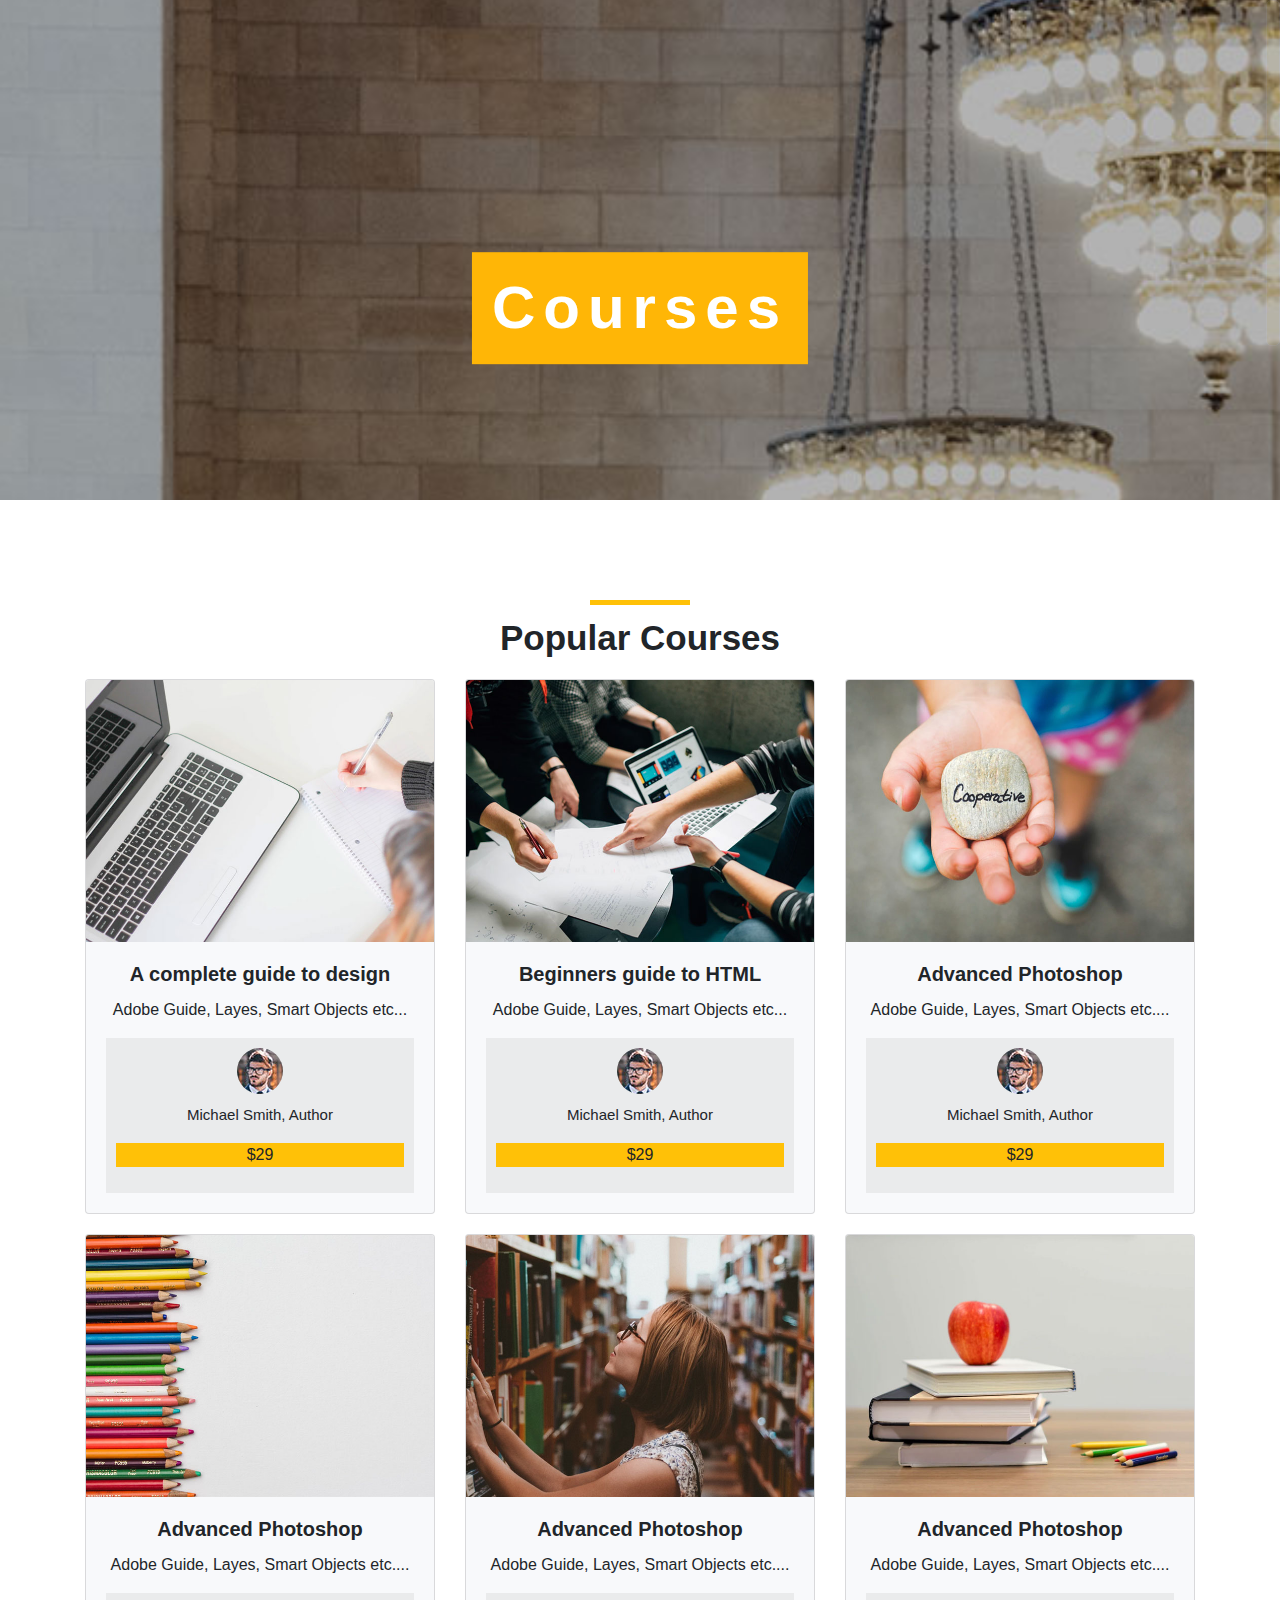
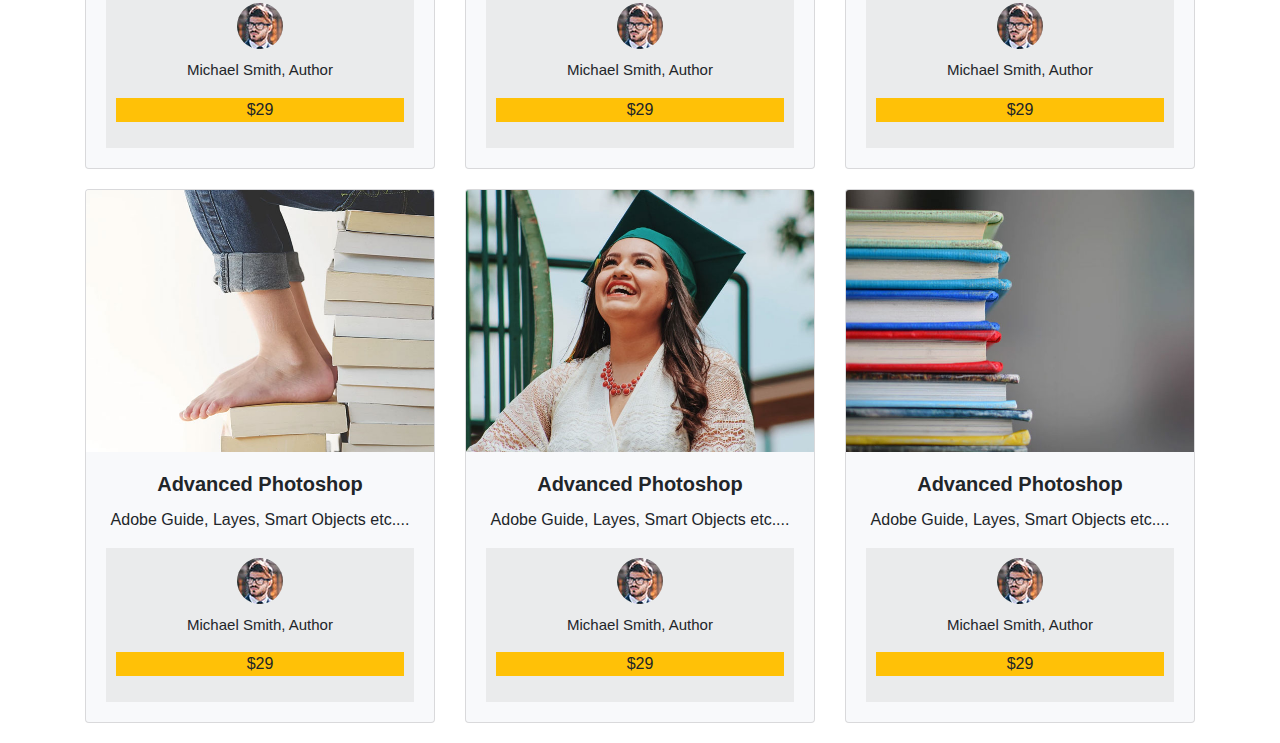
<file: course.html>
<!DOCTYPE html>
<html lang="">
<head>
    <meta charset="utf-8">
    <meta name="viewport" content="width=device-width, initial-scale=1.0">
    <title></title>
        <meta name="viewport" content="width=device-width, initial-scale=1, shrink-to-fit=no">
    <link rel="stylesheet" href="https://stackpath.bootstrapcdn.com/bootstrap/4.4.1/css/bootstrap.min.css" integrity="sha384-Vkoo8x4CGsO3+Hhxv8T/Q5PaXtkKtu6ug5TOeNV6gBiFeWPGFN9MuhOf23Q9Ifjh" crossorigin="anonymous">
    <link rel="stylesheet" href="css/bootstrap.min.css">
    <link rel="stylesheet" href="css/bootstrap-theme.min.css">
    <link rel="stylesheet" href="css/bootstrap-select.min.css">
    <link rel="stylesheet" href="css/owl.carousel.min.css">
    <link rel="stylesheet" href="css/owl.theme.default.min.css">
    <link rel="stylesheet" href="css/font-awesome.min.css">
    <link rel="stylesheet" href="css/normalize.css">
    <link href="https://fonts.googleapis.com/css?family=Lobster&display=swap" rel="stylesheet">
    <link rel="stylesheet" href="css/project.css/course.css">
</head>
<body>
   <section class="contact-slide">
        <h2>Courses</h2>
    </section>
        <!--start course-->
    <div class="course text-center">
        <span></span>
        <h3>Popular Courses</h3>
        <div class="container">
            <div class="row">
                <div class="col-lg-4 col-md-6  col-sm-12">
                    <div class="card ">
                        <img src="img/course_1.jpg" class="card-img-top" alt="...">
                        <div class="card-body">
                            <h5 class="card-title">A complete guide to design</h5>
                            <p class="card-text">Adobe Guide, Layes, Smart Objects etc...</p>
                            <div class="in-course">
                                <div class="img"><img src="img/author.jpg"></div>
                                <p>Michael Smith, Author</p>
                                <p>$29</p>
                            </div>
                        </div>
                    </div>
                </div>
                <div class="col-lg-4 col-md-6  col-sm-12">
                    <div class="card">
                        <img src="img/course_2.jpg" class="card-img-top" alt="...">
                        <div class="card-body">
                            <h5 class="card-title">Beginners guide to HTML</h5>
                            <p class="card-text">Adobe Guide, Layes, Smart Objects etc...</p>
                            <div class="in-course">
                                <div class="img"><img src="img/author.jpg"></div>
                                <p>Michael Smith, Author</p>
                                <p>$29</p>
                            </div>
                        </div>
                    </div>
                </div>
                <div class="col-lg-4 col-md-6  col-sm-12">
                    <div class="card">
                        <img src="img/course_3.jpg" class="card-img-top" alt="...">
                        <div class="card-body">
                            <h5 class="card-title">Advanced Photoshop</h5>
                            <p class="card-text">Adobe Guide, Layes, Smart Objects etc....</p>
                            <div class="in-course">
                                <div class="img"><img src="img/author.jpg"></div>
                                <p>Michael Smith, Author</p>
                                <p>$29</p>
                            </div>
                        </div>
                    </div>
                </div>
                         <div class="col-lg-4 col-md-6  col-sm-12">
                    <div class="card">
                        <img src="img/course_4.jpg" class="card-img-top" alt="...">
                        <div class="card-body">
                            <h5 class="card-title">Advanced Photoshop</h5>
                            <p class="card-text">Adobe Guide, Layes, Smart Objects etc....</p>
                            <div class="in-course">
                                <div class="img"><img src="img/author.jpg"></div>
                                <p>Michael Smith, Author</p>
                                <p>$29</p>
                            </div>
                        </div>
                    </div>
                </div>
                          <div class="col-lg-4 col-md-6  col-sm-12">
                    <div class="card">
                        <img src="img/course_5.jpg" class="card-img-top" alt="...">
                        <div class="card-body">
                            <h5 class="card-title">Advanced Photoshop</h5>
                            <p class="card-text">Adobe Guide, Layes, Smart Objects etc....</p>
                            <div class="in-course">
                                <div class="img"><img src="img/author.jpg"></div>
                                <p>Michael Smith, Author</p>
                                <p>$29</p>
                            </div>
                        </div>
                    </div>
                </div>
                               <div class="col-lg-4 col-md-6  col-sm-12">
                    <div class="card">
                        <img src="img/course_6.jpg" class="card-img-top" alt="...">
                        <div class="card-body">
                            <h5 class="card-title">Advanced Photoshop</h5>
                            <p class="card-text">Adobe Guide, Layes, Smart Objects etc....</p>
                            <div class="in-course">
                                <div class="img"><img src="img/author.jpg"></div>
                                <p>Michael Smith, Author</p>
                                <p>$29</p>
                            </div>
                        </div>
                    </div>
                </div>
                               <div class="col-lg-4 col-md-6  col-sm-12">
                    <div class="card">
                        <img src="img/course_7.jpg" class="card-img-top" alt="...">
                        <div class="card-body">
                            <h5 class="card-title">Advanced Photoshop</h5>
                            <p class="card-text">Adobe Guide, Layes, Smart Objects etc....</p>
                            <div class="in-course">
                                <div class="img"><img src="img/author.jpg"></div>
                                <p>Michael Smith, Author</p>
                                <p>$29</p>
                            </div>
                        </div>
                    </div>
                </div>
                               <div class="col-lg-4 col-md-6  col-sm-12">
                    <div class="card">
                        <img src="img/course_8.jpg" class="card-img-top" alt="...">
                        <div class="card-body">
                            <h5 class="card-title">Advanced Photoshop</h5>
                            <p class="card-text">Adobe Guide, Layes, Smart Objects etc....</p>
                            <div class="in-course">
                                <div class="img"><img src="img/author.jpg"></div>
                                <p>Michael Smith, Author</p>
                                <p>$29</p>
                            </div>
                        </div>
                    </div>
                </div>
                               <div class="col-lg-4 col-md-6  col-sm-12">
                    <div class="card">
                        <img src="img/course_9.jpg" class="card-img-top" alt="...">
                        <div class="card-body">
                            <h5 class="card-title">Advanced Photoshop</h5>
                            <p class="card-text">Adobe Guide, Layes, Smart Objects etc....</p>
                            <div class="in-course">
                                <div class="img"><img src="img/author.jpg"></div>
                                <p>Michael Smith, Author</p>
                                <p>$29</p>
                            </div>
                        </div>
                    </div>
                </div>
            </div>
        </div>
    </div>
    <!--end course-->
    <div class="up">UP</div>
    <script src="js/query3.js"></script>
    <script src="js/bootstrap.min.js"></script>
    <script src="js/popper.js"></script>
    <script src="js/jquery.nicescroll.min.js"></script>
    <script src="js/project.js/course.js"></script>
</body>
</html>
</file>
<file: css/project.css/course.css>
body,
html,
* {
    padding: 0;
    margin: 0;
    box-sizing: border-box;
}

body,* {
    font-family: 'Alata', sans-serif;
}

/*start slide*/
.contact-slide {
    width: 100%;
    height: 500px;
    background-image: url(../../img/contact_background.jpg);
    background-attachment: fixed;
    background-position: center -90px;
    background-size: cover;
    position: relative;
}

.contact-slide h2 {
    position: absolute;
    top: 65%;
    left: 50%;
    transform: translate(-50%, -65%);
    font-size: 60px;
    display: block;
    color: #fff;
    font-weight: bold;
    letter-spacing: 8px;
    background: #ffb606;
    padding: 20px;
}

/*end slide*/
/*course*/
.course span{
    width: 100px;
    height: 5px;
    background: #ffc107;
    display: inline-block;
    margin-bottom: 5px;
    margin-top: 100px
}

.course h3 {
    font-weight: bold;
    margin-bottom: 20px;
    font-size: 35px;
}

.course .card {
    background-color: #f8f9fb;
    margin-bottom: 20px
}

.course .card h5 {
    font-size: 20px;
    font-weight: bold;
}

.in-course {
    background: #eaebec;
    padding: 10px;
    text-align: center
}

.in-course .img img {
    border-radius: 50%;
    margin: 0 0 10px 0
}

.in-course p:first-of-type {
    font-size: 15px
}

.in-course p:last-of-type {
    background: #ffc107;
}

/*course*/
.up {
    position: fixed;
    right: 30px;
    bottom: 10px;
    color: #fff;
    background: #ffc107;
    padding: 15px;
    cursor: pointer;
    border-radius: 10px;
    font-size: 20px;
    display: none
}
</file>
